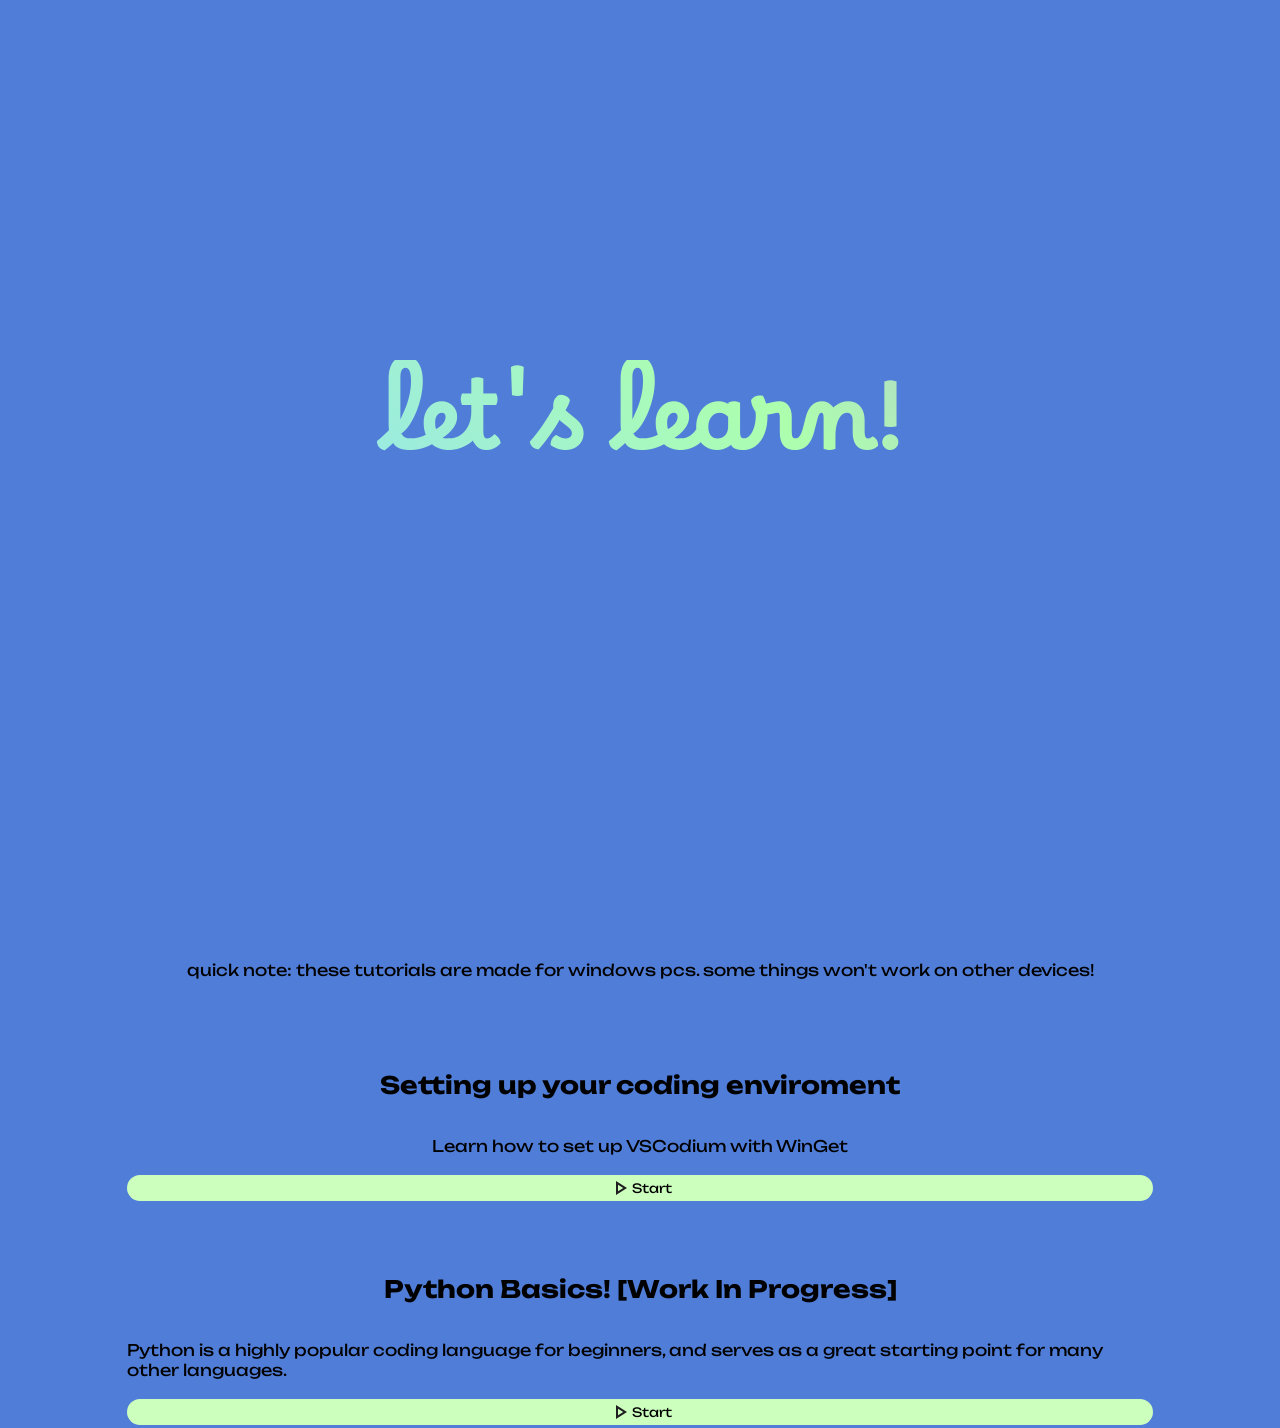
<file: index.html>
<!DOCTYPE html>
<html lang="en">
<head>
    <meta charset="UTF-8">
    <meta name="viewport" content="width=device-width, initial-scale=1.0">

    <link rel="stylesheet" href="/styles.css">

    <title>bloxxer.dev</title>
</head>
<body>
    <div id="center">
        <h1 id="hello">let's learn!</h1>
        <div id="projectarray">
            quick note: these tutorials are made for windows pcs. some things won't work on other devices!
            <br><br>
            <div class="project" id="Init">
                <h2 class="projectTitle">Setting up your coding enviroment</h2>
                <p class="projectDesc">
                    Learn how to set up VSCodium with WinGet
                </p>
                <button class="PButton LaunchButton" onclick="location.href='/init'">
                    <svg xmlns="http://www.w3.org/2000/svg" height="24px" viewBox="0 -960 960 960" width="24px" fill="#1f1f1f">
                        <path d="M320-200v-560l440 280-440 280Zm80-280Zm0 134 210-134-210-134v268Z"/>
                    </svg>
                    Start
                </button>
            </div>
            <div class="project" id="PY">
                <h2 class="projectTitle">Python Basics!   [Work In Progress]</h2>
                <p class="projectDesc">
                    Python is a highly popular coding language for beginners,
                    and serves as a great starting point for many other
                    languages. 
                </p>
                <button class="PButton LaunchButton" onclick="location.href='/lang/py'">
                    <svg xmlns="http://www.w3.org/2000/svg" height="24px" viewBox="0 -960 960 960" width="24px" fill="#1f1f1f">
                        <path d="M320-200v-560l440 280-440 280Zm80-280Zm0 134 210-134-210-134v268Z"/>
                    </svg>
                    Start
                </button>
            </div>
        </div>
    </div>
</body>
</html>
</file>
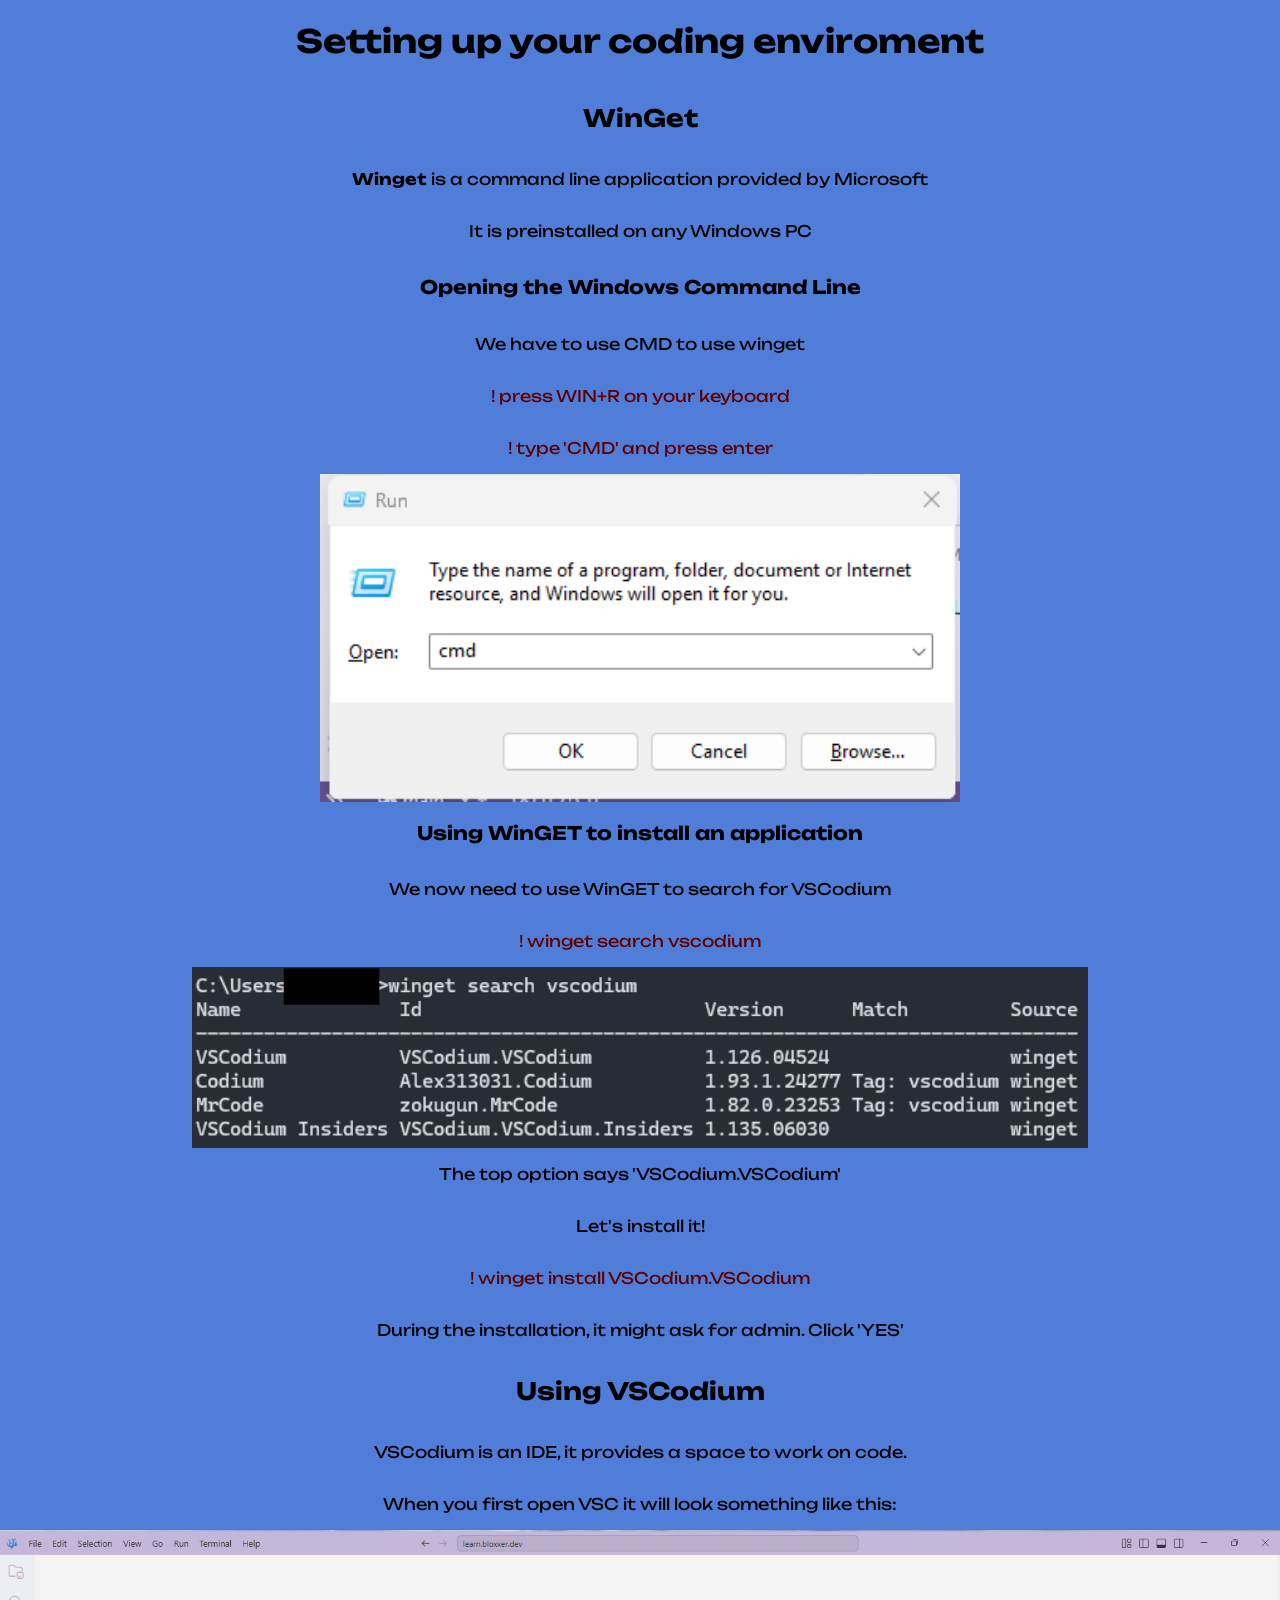
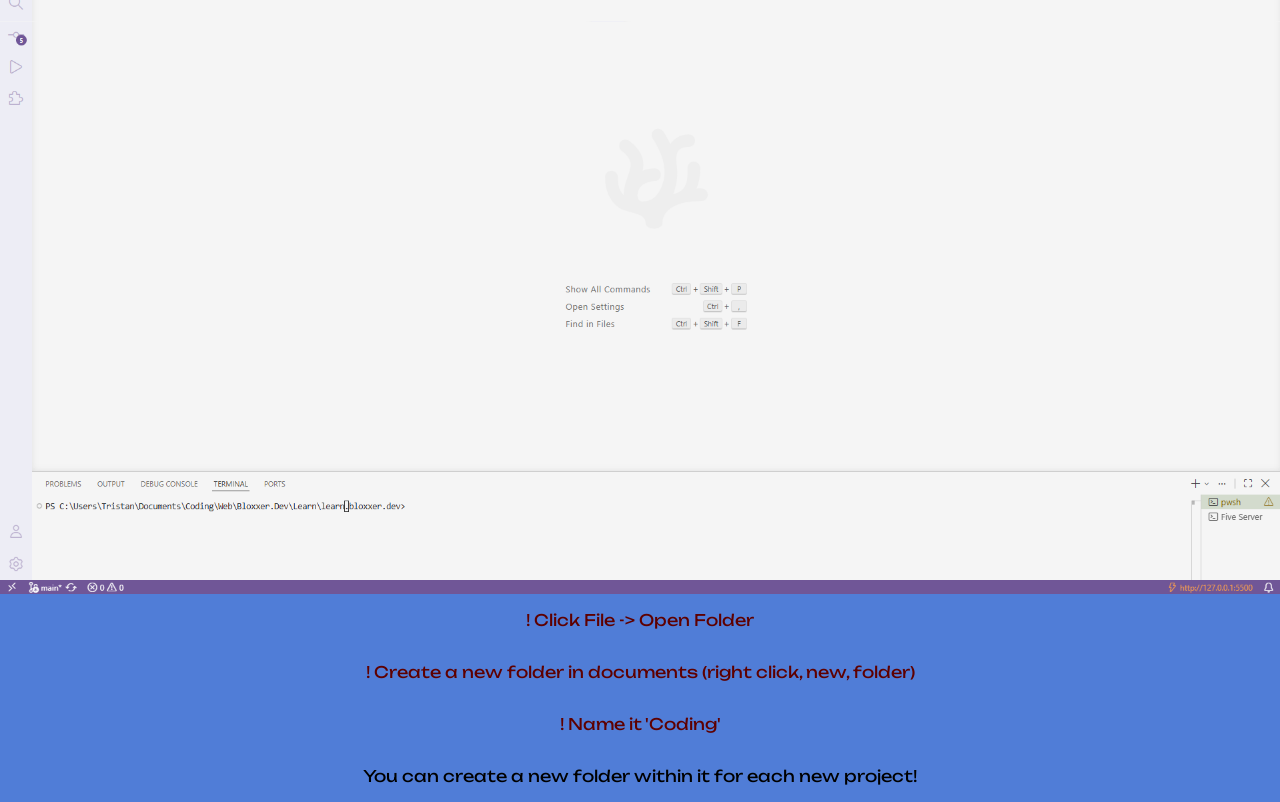
<file: init/index.html>
<!DOCTYPE html>
<html lang="en">
<head>
    <meta charset="UTF-8">
    <meta name="viewport" content="width=device-width, initial-scale=1.0">

    <link rel="stylesheet" href="/init/styles.css">

    <title>bloxxer.dev</title>
</head>
<body>
    <div id="center">
        <h1>Setting up your coding enviroment</h1>
        <h2>WinGet</h2>
        <p><b>Winget</b> is a command line application provided by Microsoft</p>
        <p>It is preinstalled on any Windows PC</p>
        <h3>Opening the Windows Command Line</h3>
        <p>We have to use CMD to use winget</p>
        <p style="color: rgb(94, 0, 0);"> ! press WIN+R on your keyboard</p>
        <p style="color: rgb(94, 0, 0);"> ! type 'CMD' and press enter</p>
        <img style="width: 50%;" src="/init/img/win+r.png">
        <h3>Using WinGET to install an application</h3>
        <p>We now need to use WinGET to search for VSCodium</p>
        <p style="color: rgb(94, 0, 0);"> ! winget search vscodium</p>
        <img style="width: 70%;" src="/init/img/search.png">
        <p>The top option says 'VSCodium.VSCodium'</p>
        <p>Let's install it!</p>
        <p style="color: rgb(94, 0, 0);"> ! winget install VSCodium.VSCodium</p>
        <p>During the installation, it might ask for admin. Click 'YES'</p>
        <h2>Using VSCodium</h2>
        <p>VSCodium is an IDE, it provides a space to work on code.</p>
        <p>When you first open VSC it will look something like this:</p>
        <img style="width: 100%;" src="/init/img/vsc.png">
        <p style="color: rgb(94, 0, 0);"> ! Click File -> Open Folder</p>
        <p style="color: rgb(94, 0, 0);"> ! Create a new folder in documents (right click, new, folder)</p>
        <p style="color: rgb(94, 0, 0);"> ! Name it 'Coding'</p>
        <p>You can create a new folder within it for each new project!</p>
    </div>
</body>
</html>
</file>
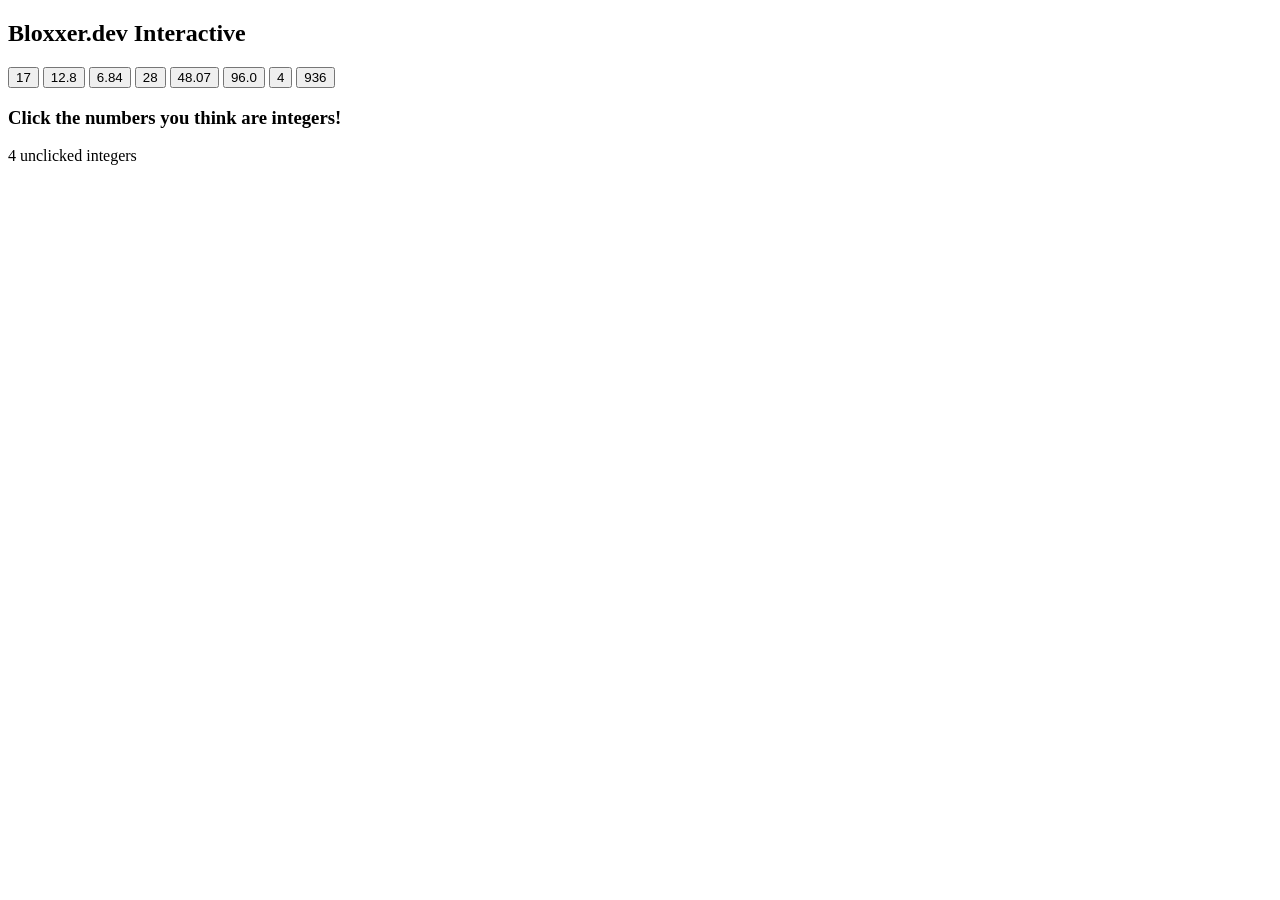
<file: Interactive.NOW/ClickInts/index.html>
<!DOCTYPE html>
<html lang="en">
<head>
    <meta charset="UTF-8">
    <meta name="viewport" content="width=device-width, initial-scale=1.0">
    <script src="/Interactive.NOW/ClickInts/inter.js" defer></script>
    <title>embed media player | bloxxer.dev</title>
</head>
<body>
    <h2>Bloxxer.dev Interactive</h2>

    <div id="Numarray">
        <button id="1" class="Correct" txt="Correct. 17 is an Int!">17</button>
        <button id="2" class="Incorrect" txt="Watch out! 12.8 is not an int.">12.8</button>
        <button id="3" class="Incorrect" txt="Wrong - 6.84 has a floating (decimal) point">6.84</button>
        <button id="4" class="Correct" txt="Yay! 28 is an integer">28</button>
        <button id="5" class="Incorrect" txt="Wront - 48.07 still has a floating point!">48.07</button>
        <button id="6" class="Incorrect" txt="Nope! ANY number in python with a floating point is a float, even if it is just 0">96.0</button>
        <button id="7" class="Correct" txt="Well done, 4 is an int">4</button>
        <button id="8" class="Correct" txt="Yes, 936 is an integer.">936</button>
    </div>
    <h3 id="Response">Click the numbers you think are integers!</h3>
    <p><span id="Left">4</span> unclicked integers</p>
</body>
</html>
</file>
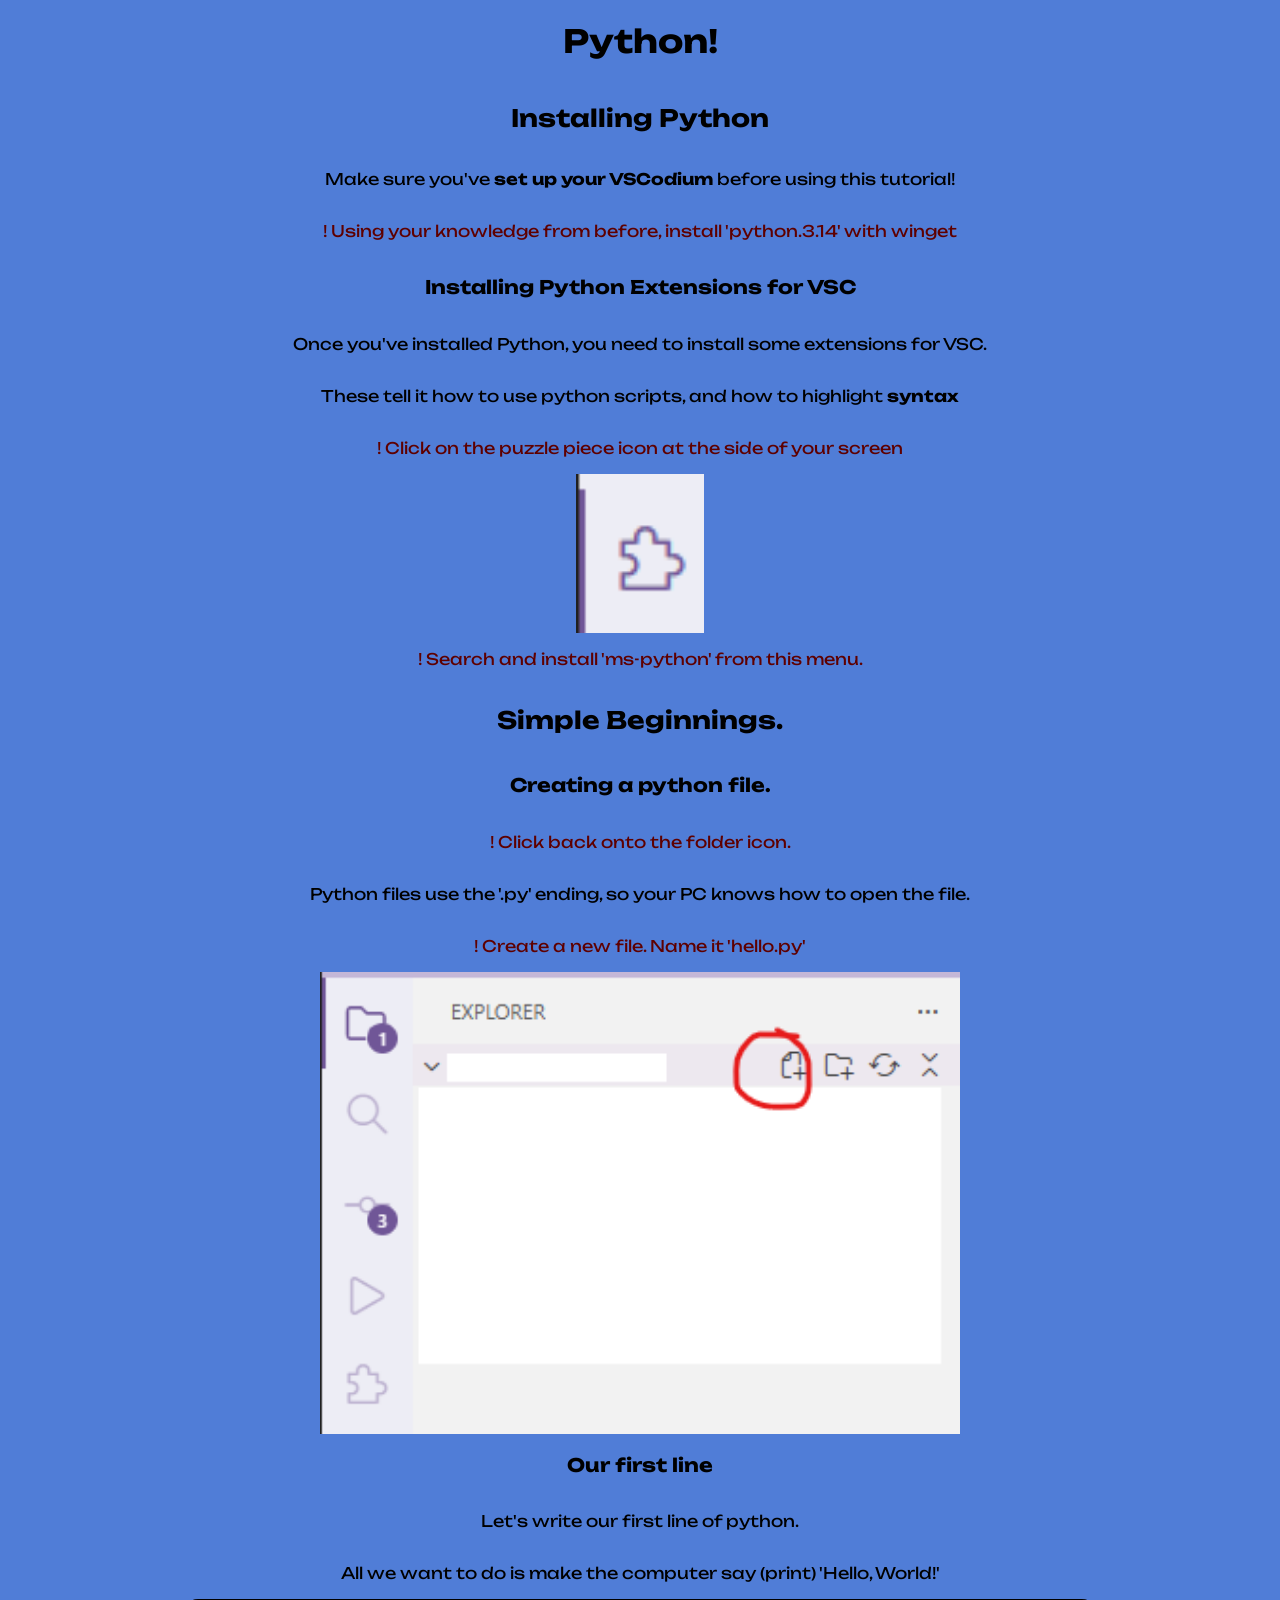
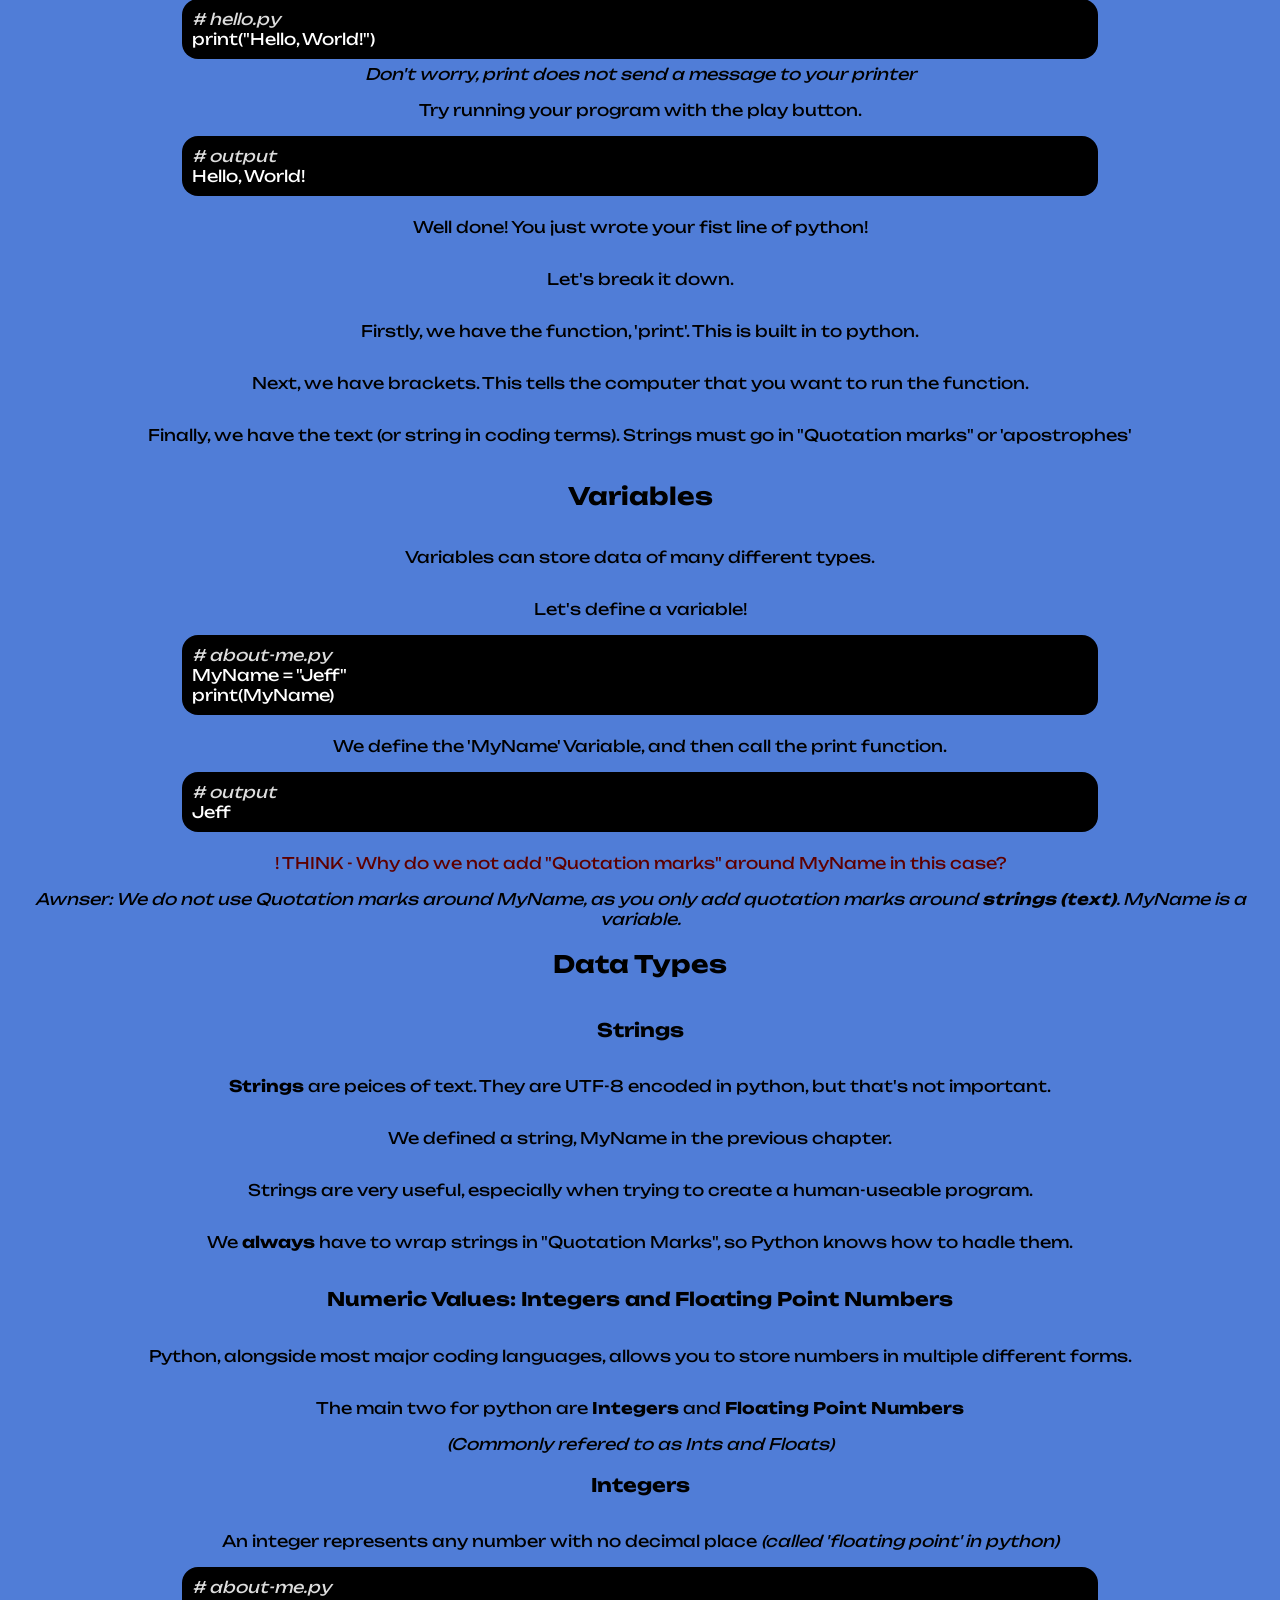
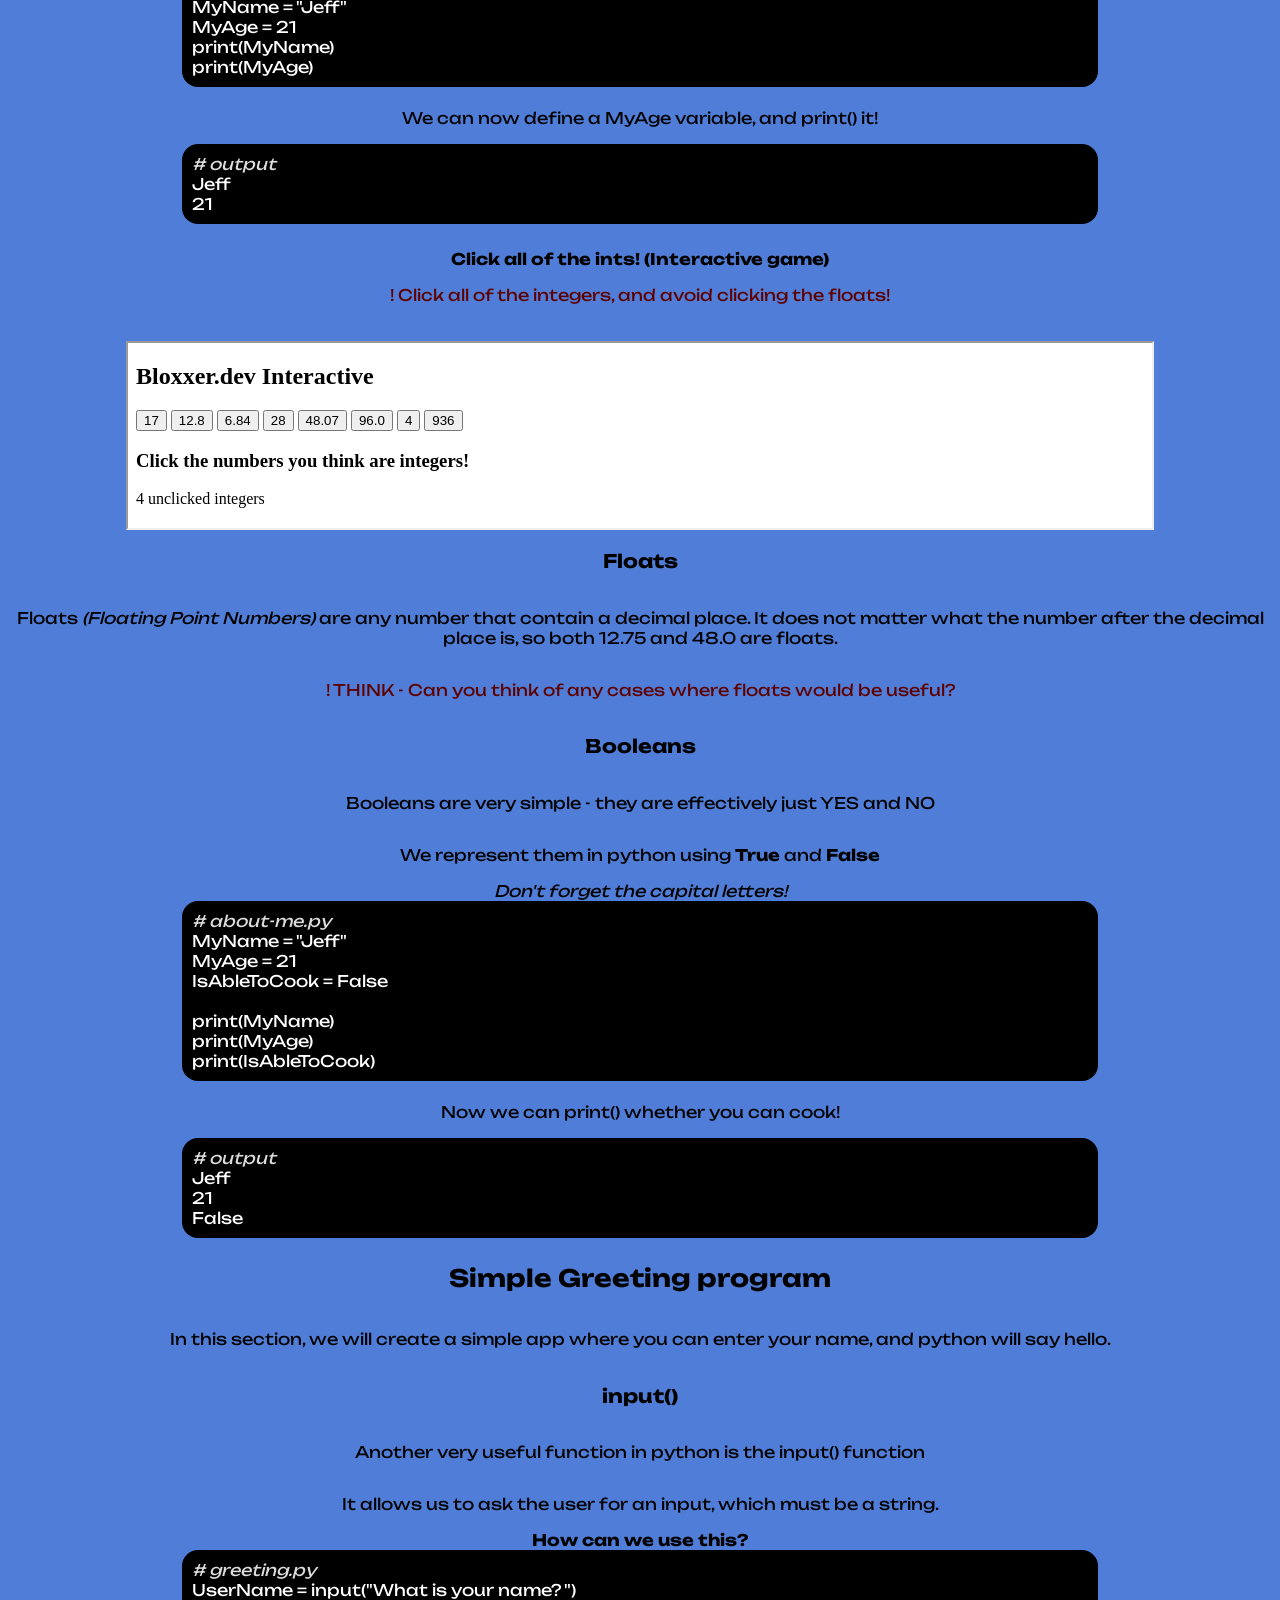
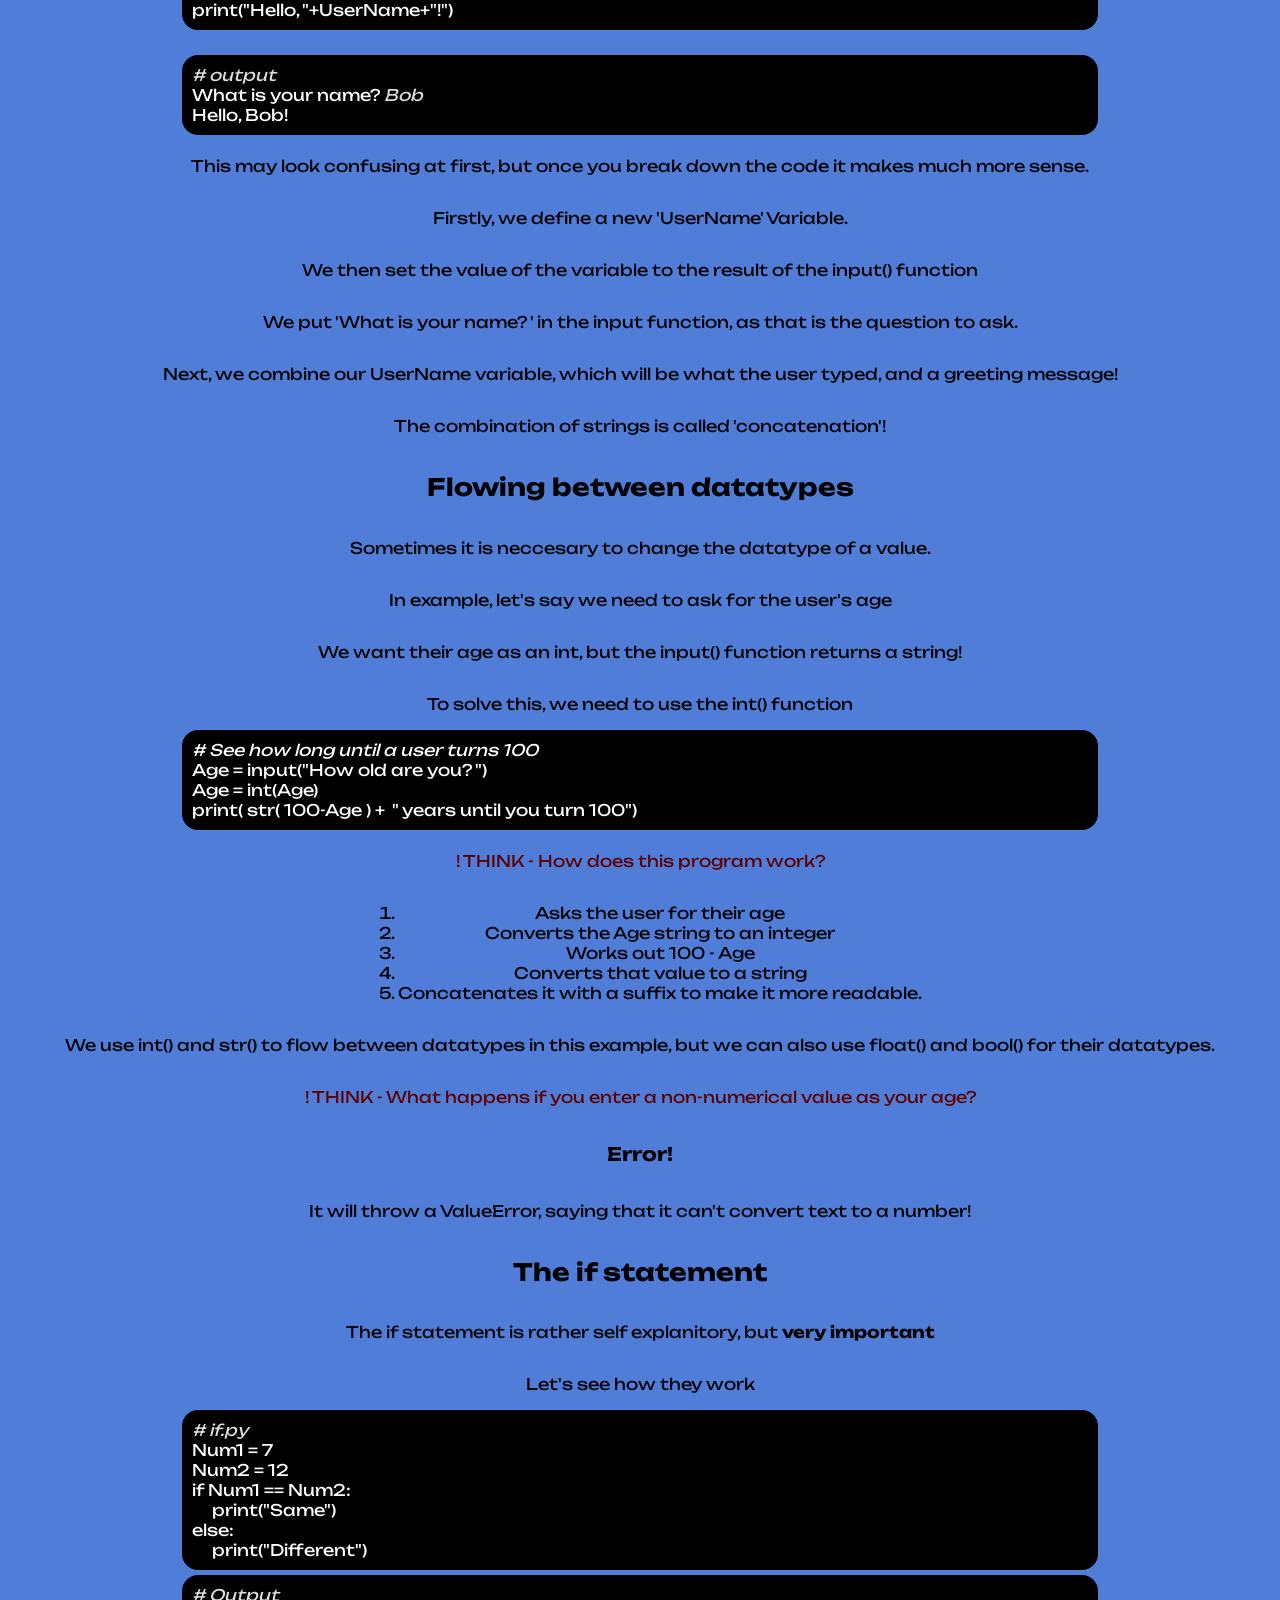
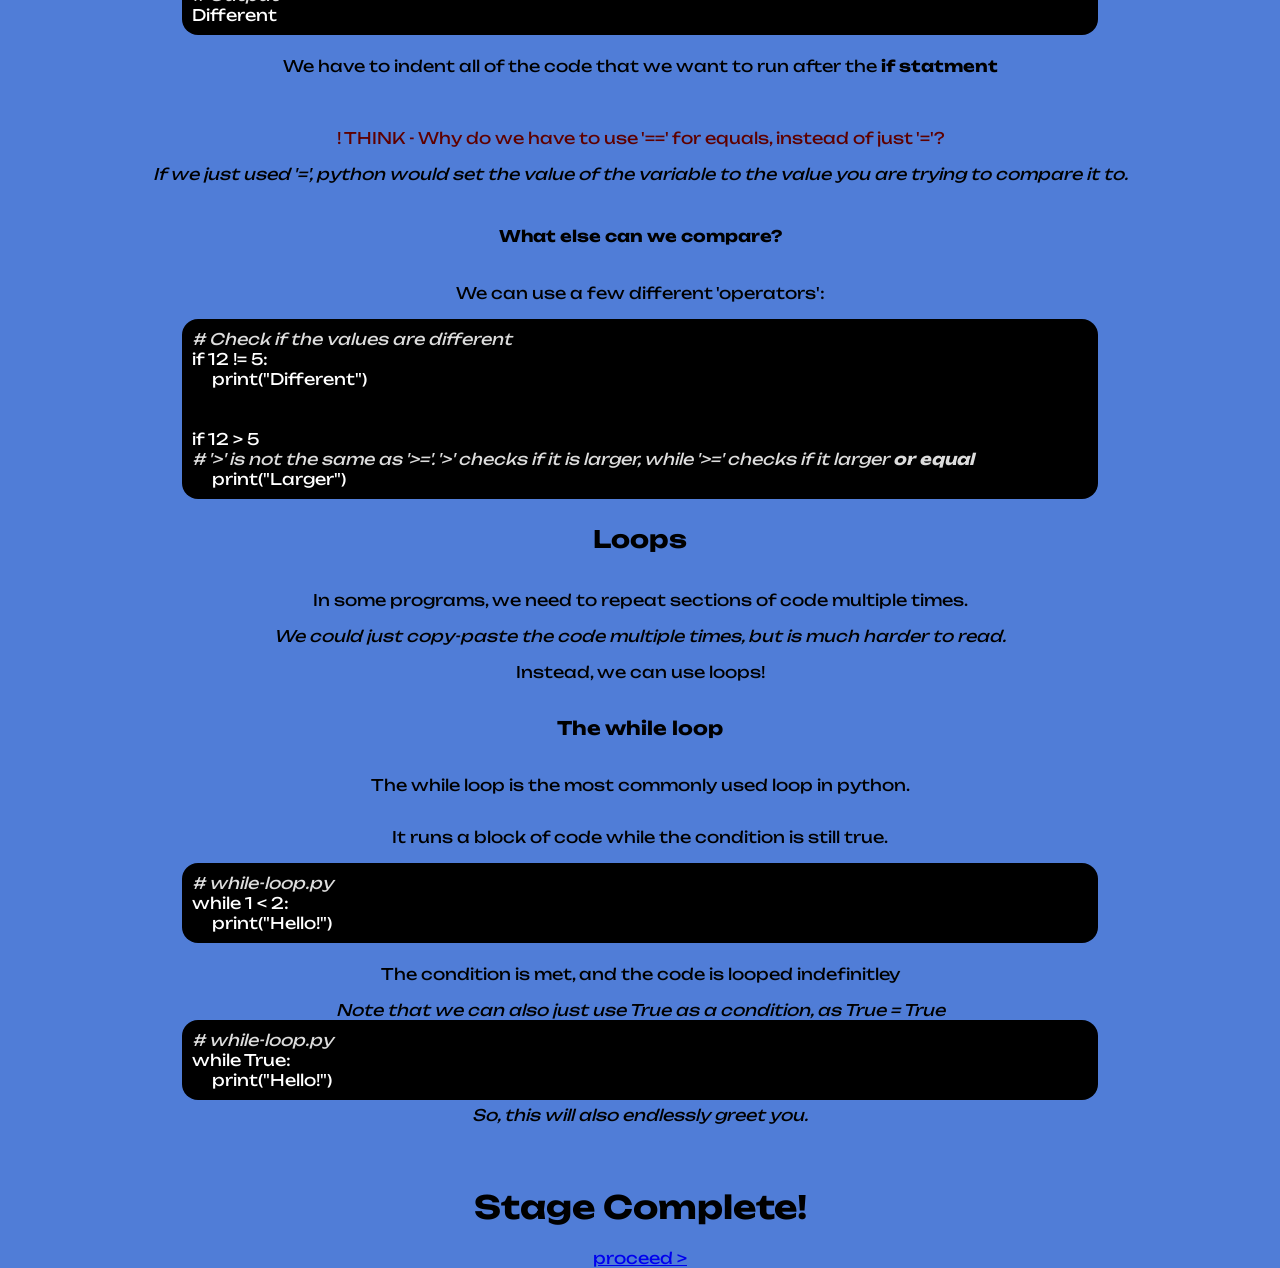
<file: lang/py/index.html>
<!DOCTYPE html>
<html lang="en">
<head>
    <meta charset="UTF-8">
    <meta name="viewport" content="width=device-width, initial-scale=1.0">

    <link rel="stylesheet" href="/lang/py/styles.css">

    <title>bloxxer.dev</title>
</head>
<body>
    <div id="center">
        <h1>Python!</h1>
        <h2>Installing Python</h2>
        <p>Make sure you've <b>set up your VSCodium</b> before using this tutorial!</p>
        <p style="color: rgb(94, 0, 0);"> ! Using your knowledge from before, install 'python.3.14' with winget</p>
        <!-- You should add a hint button in case they don't know -->
        <h3>Installing Python Extensions for VSC</h3>
        <p>Once you've installed Python, you need to install some extensions for VSC.</p>
        <p>These tell it how to use python scripts, and how to highlight <b>syntax</b></p>
        <p style="color: rgb(94, 0, 0);"> ! Click on the puzzle piece icon at the side of your screen</p>
        <img src="/lang/py/img/sidebar.png" style="width: 10%;">
        <p style="color: rgb(94, 0, 0);"> ! Search and install 'ms-python' from this menu.</p>
        <h2>Simple Beginnings.</h2>
        <h3>Creating a python file.</h3>
        <p style="color: rgb(94, 0, 0);"> ! Click back onto the folder icon.</p>
        <p>Python files use the '.py' ending, so your PC knows how to open the file.</p>
        <p style="color: rgb(94, 0, 0);"> ! Create a new file. Name it 'hello.py'</p>
        <img src="/lang/py/img/newfile.png" style="width: 50%;">
        <h3>Our first line</h3>
        <p>Let's write our first line of python.</p>
        <p>All we want to do is make the computer say (print) 'Hello, World!'</p>
        <div class="CodeBox">
            <i class="head"># hello.py</i>
            print("Hello, World!")
        </div>
        <i>Don't worry, print does not send a message to your printer</i>
        <p>Try running your program with the play button.</p>
        <div class="CodeBox">
            <i class="head"># output </i>
            Hello, World!
        </div>
        <p>Well done! You just wrote your fist line of python!</p>
        <p>Let's break it down.</p>
        <p>Firstly, we have the function, 'print'. This is built in to python.</p>
        <p>Next, we have brackets. This tells the computer that you want to run the function.</p>
        <p>Finally, we have the text (or string in coding terms). Strings must go in "Quotation marks" or 'apostrophes'</p>
        <h2>Variables</h2>
        <p>Variables can store data of many different types.</p>
        <p>Let's define a variable!</p>
        <div class="CodeBox">
            <i class="head"># about-me.py</i>
            <z>MyName = "Jeff"</z>
            <z>print(MyName)</z>
        </div>
        <p>We define the 'MyName' Variable, and then call the print function.</p>
        <div class="CodeBox">
            <i class="head"># output </i>
            Jeff
        </div>
        <p style="color: rgb(94, 0, 0);"> ! THINK - Why do we not add "Quotation marks" around MyName in this case?</p>
        <i>Awnser: We do not use Quotation marks around MyName, as you only add quotation marks around <b>strings (text)</b>. MyName is a variable.</i>
        <h2>Data Types</h2>
        <h3>Strings</h3>
        <p><b>Strings</b> are peices of text. They are UTF-8 encoded in python, but that's not important.</p>
        <p>We defined a string, MyName in the previous chapter.</p>
        <p>Strings are very useful, especially when trying to create a human-useable program.</p>
        <p>We <b>always</b> have to wrap strings in "Quotation Marks", so Python knows how to hadle them.</p>
        <h3>Numeric Values: Integers and Floating Point Numbers</h3>
        <p>Python, alongside most major coding languages, allows you to store numbers in multiple different forms.</p>
        <p>The main two for python are <b>Integers</b> and <b>Floating Point Numbers</b></p>
        <i>(Commonly refered to as Ints and Floats)</i>

        <h3>Integers</h3>
<p>An integer represents any number with no decimal place <i>(called 'floating point' in python)</i></p>

        <div class="CodeBox">
            <i class="head"># about-me.py</i>
            <z>MyName = "Jeff"</z>
            <z>MyAge = 21</z>
            <z>print(MyName)</z>
            <z>print(MyAge)</z>
        </div>
        <p>We can now define a MyAge variable, and print() it!</p>
        <div class="CodeBox">
            <i class="head"># output </i>
            Jeff
            <z>21</z>
        </div>
        <br>
        <b>Click all of the ints! (Interactive game)</b>
                <p style="color: rgb(94, 0, 0);"> ! Click all of the integers, and avoid clicking the floats!</p>
        <br>
        <iframe src="/Interactive.NOW/ClickInts" id="InteractiveElement" style="width: 80%; height: 185px; background-color: white;"></iframe>

        <h3>Floats</h3>
        <p>Floats <i>(Floating Point Numbers)</i> are any number that contain a decimal place. It does not matter what
        the number after the decimal place is, so both 12.75 and 48.0 are floats.</p>
        <p style="color: rgb(94, 0, 0);"> ! THINK - Can you think of any cases where floats would be useful?</p>
        <h3>Booleans</h3>
        <p>Booleans are very simple - they are effectively just YES and NO</p>
        <p>We represent them in python using <b>True</b> and <b>False</b></p>
        <i>Don't forget the capital letters!</i>
        <div class="CodeBox">
            <i class="head"># about-me.py</i>
            <z>MyName = "Jeff"</z>
            <z>MyAge = 21</z>
            <z>IsAbleToCook = False</z>
            <br>
            <z>print(MyName)</z>
            <z>print(MyAge)</z>
            <z>print(IsAbleToCook)</z>
        </div>
        <p>Now we can print() whether you can cook!</p>
        <div class="CodeBox">
            <i class="head"># output </i>
            Jeff
            <z>21</z>
            <z>False</z>
        </div>
        <h2>Simple Greeting program</h2>
        <p>In this section, we will create a simple app where you can enter your name, and python will say hello.</p>
        <h3>input()</h3>
        <p>Another very useful function in python is the input() function</p>
        <p>It allows us to ask the user for an input, which must be a string.</p>
        <b>How can we use this?</b>
        <div class="CodeBox">
            <i class="head"># greeting.py</i>
            <z>UserName = input("What is your name? ")</z>
            <z>print("Hello, "+UserName+"!")</z>
        </div>
        <br>
        <div class="CodeBox">
            <i class="head"># output </i>
            <z>What is your name? <i class="head">Bob</i></z>
            <z>Hello, Bob!</z>
        </div>
        <p>This may look confusing at first, but once you break down the code it makes much more sense.</p>
        <p>Firstly, we define a new 'UserName' Variable.</p>
        <p>We then set the value of the variable to the result of the input() function</p>
        <p>We put 'What is your name? ' in the input function, as that is the question to ask.</p>
        <p>Next, we combine our UserName variable, which will be what the user typed, and a greeting message!</p>
        <p>The combination of strings is called 'concatenation'!</p>
        <h2>Flowing between datatypes</h2>
        <p>Sometimes it is neccesary to change the datatype of a value.</p>
        <p>In example, let's say we need to ask for the user's age</p>
        <p>We want their age as an int, but the input() function returns a string!</p>
        <p>To solve this, we need to use the int() function</p>
        <div class="CodeBox">
            <i class="header"># See how long until a user turns 100</i>
            <z>Age = input("How old are you? ")</z>
            <z>Age = int(Age)</z>
            <z>print( str( 100-Age ) +  " years until you turn 100")</z>
        </div>
        <p style="color: rgb(94, 0, 0);"> ! THINK - How does this program work?</p>
        <ol>
            <li>Asks the user for their age</li>
            <li>Converts the Age string to an integer</li>
            <li>Works out 100 - Age</li>
            <li>Converts that value to a string</li>
            <li>Concatenates it with a suffix to make it more readable.</li>
        </ol>
        <p>We use int() and str() to flow between datatypes in this example, but we can 
            also use float() and bool() for their datatypes.
        </p>

        <p style="color: rgb(94, 0, 0);"> ! THINK - What happens if you enter a non-numerical value as your age?</p>
        
        <h3>Error!</h3>
        <p>It will throw a ValueError, saying that it can't convert text to a number!</p>

        <h2>The if statement</h2>
        <p>The if statement is rather self explanitory, but <b>very important</b></p>
        <p>Let's see how they work</p>
        <div class="CodeBox">
            <i class="head"># if.py</i>
            <z>Num1 = 7</z>
            <z>Num2 = 12</z>
            <z>if Num1 == Num2:</z>
            <z>     print("Same")</z>
            <z>else:</z>
            <z>     print("Different")</z>
        </div>
        <div class="CodeBox">
            <i class="head"># Output</i>
            <z>Different</z>
        </div>
        <p>We have to indent all of the code that we want to run after the <b>if statment</b></p>
        <br>
        <p style="color: rgb(94, 0, 0);"> ! THINK - Why do we have to use '==' for equals, instead of just '='?</p>
        <i>If we just used '=', python would set the value of the variable to the value you are trying to compare it to.</i>
        <br>
        <h4>What else can we compare?</h4>
        <p>We can use a few different 'operators':</p>
        <div class="CodeBox">
            <i class="head"># Check if the values are different</i>
            <z>if 12 != 5:</z>
            <z>     print("Different")</z>
            <z><br></z><br>
            <z>if 12 > 5</z>
            <i class="head"># '>' is not the same as '>='. '>' checks if it is larger, while '>=' checks if it larger <b>or equal</b></i>
            <z>     print("Larger")</z>
        </div>
        

        <h2>Loops</h2>
        <p>In some programs, we need to repeat sections of code multiple times.</p>
        <i>We could just copy-paste the code multiple times, but is much harder to read.</i>
        <p>Instead, we can use loops!</p>

        <h3>The while loop</h3>
        <p>The while loop is the most commonly used loop in python.</p>
        <p>It runs a block of code while the condition is still true.</p>

        <div class="CodeBox">
            <i class="head"># while-loop.py</i>
            <z>while 1 < 2:</z>
            <z>     print("Hello!")</z>
            <z></z>
        </div>

        <p>The condition is met, and the code is looped indefinitley</p>

        <i>Note that we can also just use True as a condition, as True = True</i>
        <div class="CodeBox">
            <i class="head"># while-loop.py</i>
            <z>while True:</z>
            <z>     print("Hello!")</z>
            <z></z>
        </div>
        <i>So, this will also endlessly greet you.</i>
        <br>
        <br>
        <h1>Stage Complete!</h1> <a href="/lang/py/stage2.html">proceed ></a>
    </div>
</body>
</html>
</file>
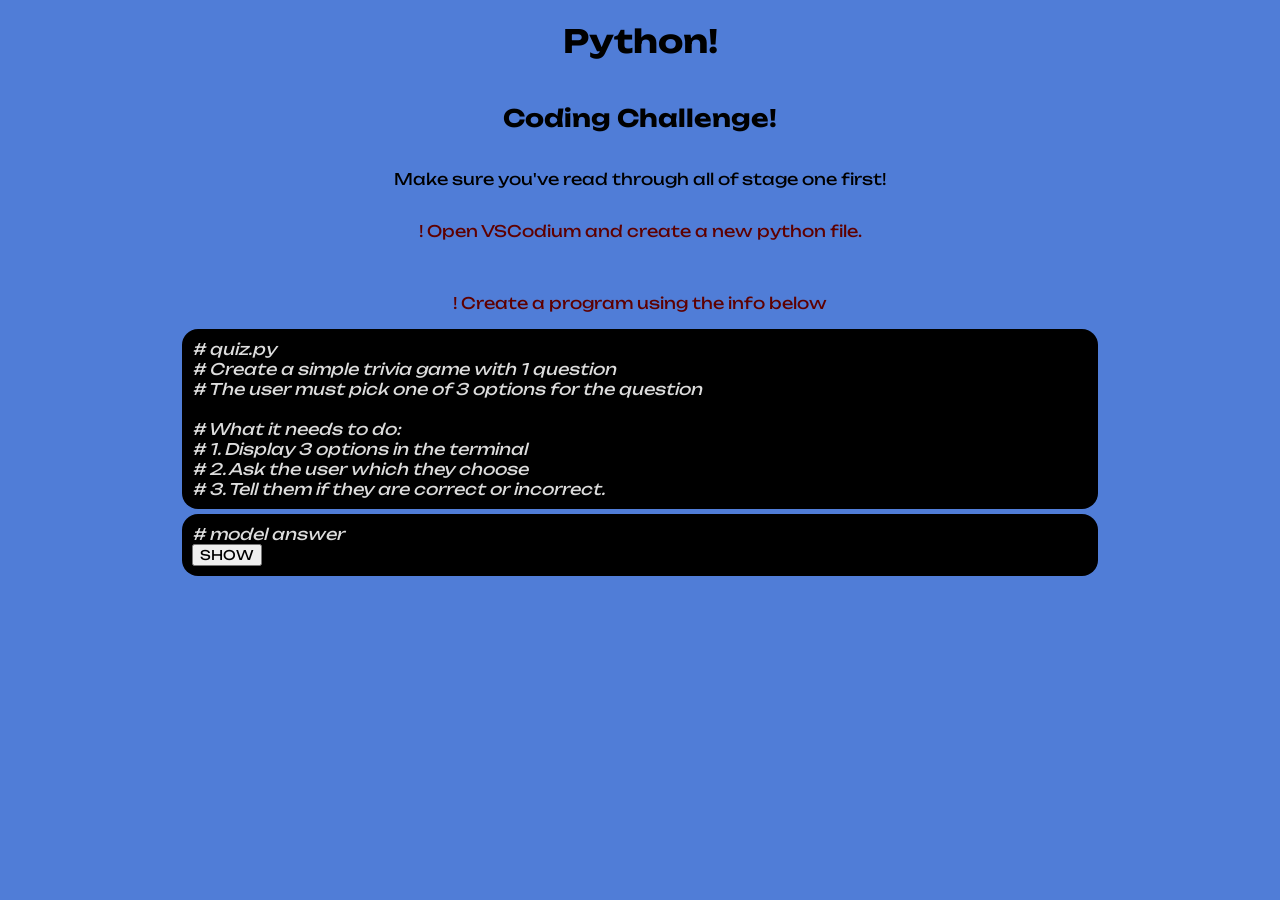
<file: lang/py/stage2.html>
<!DOCTYPE html>
<html lang="en">
<head>
    <meta charset="UTF-8">
    <meta name="viewport" content="width=device-width, initial-scale=1.0">

    <link rel="stylesheet" href="/lang/py/styles.css">
    <script src="/lang/py/s2helper.js" defer></script>

    <title>bloxxer.dev</title>
</head>
<body>
    <div id="center">
        <h1>Python!</h1>
        <h2>Coding Challenge!</h2>
        <p>Make sure you've read through all of stage one first!</p>

        <p style="color: rgb(94, 0, 0);"> ! Open VSCodium and create a new python file.</p>
        <br>
        <p style="color: rgb(94, 0, 0);"> ! Create a program using the info below</p>
        <div class="CodeBox">
            <i class="head"># quiz.py</i>
            <i class="head"># Create a simple trivia game with 1 question</i>
            <i class="head"># The user must pick one of 3 options for the question</i>
            <z><br></z>
            <i class="head"># What it needs to do:</i>
            <i class="head"># 1. Display 3 options in the terminal</i>
            <i class="head"># 2. Ask the user which they choose</i>
            <i class="head"># 3. Tell them if they are correct or incorrect.</i>
        </div>

        <div class="CodeBox" id="quizcode">
            <i class="head"># model answer</i>
            <button id="showquiz">SHOW</button>
        </div>
    </div>
</body>
</html>
</file>
<file: styles.css>
@import url('https://fonts.googleapis.com/css2?family=Borel&display=swap');
@import url('https://fonts.googleapis.com/css2?family=Unbounded:wght@200..900&display=swap');

body {
    padding: 0px;
    margin: 0px;
    animation: down2earth;
    animation-range: 0% 100%;
    animation-timeline: view();
    transition: 0.3s ease-in-out;
    background-color: hsl(220, 63%, 58%);
}

@keyframes down2earth {
    from{
        background-color: hsl(220, 68%, 94%);
    }
    to{
        background-color: hsl(219, 53%, 49%);
    }
}

p, h2, div, button {
    font-family: "Unbounded";
}

#hello {
    font-family: "Borel", sans-serif;
    margin-top: 40vh;
    font-size: 10vh;
    text-align: center;

    background-image: linear-gradient(45deg, #90dfff, #adffad, #bc88ff);
    background-size: 200% 200%;
    background-clip: text;
    -webkit-background-clip: text;
    -webkit-text-fill-color: transparent;

    animation: escape, rainbow-bg 4s ease-in-out infinite;
    animation-timeline: view(), auto;
    animation-range: 50% 100%, normal;
}

@keyframes rainbow-bg {
    0%, 100% { background-position: 0% 50%; }
    50%      { background-position: 100% 50%; }
}

@keyframes escape {
    from {
        opacity: 100%;
    }
    to {
        opacity: 0%;
        scale: 50%;
    }
}


#center {
    width: 100%;
    height: 100%;
    position: relative;
    display: flex;
    justify-content: center;
    align-items: center;
    flex-direction: column;
}

#projectarray {
    margin-top: 40vh;
    display: flex;
    align-items: center;
    justify-content: center;
    flex-direction: column;
}

.project {
    margin-top: 50px;
    width: 90%;
    display: flex;
    flex-direction: column;
    align-items: center;
    justify-content: center;
}

.PButton {
    display: flex;
    align-items: center;
    justify-content: center;
    border: none;
    margin: 3px;
    border-radius: 100rem;
    width: 100%;
    transition: 0.1s ease-in-out;
    font-size: 80%;
}

.PButton:hover {
    width: 105%;
    font-size: 85%;
    font-weight: bold;
}

.LaunchButton {
    background-color: rgb(204, 255, 190);
}

.DownloadButton {
    background-color: rgb(204, 255, 190);
}

.SiteButton {
    background-color: rgb(190, 233, 255);
}
</file>
<file: init/styles.css>
@import url('https://fonts.googleapis.com/css2?family=Borel&display=swap');
@import url('https://fonts.googleapis.com/css2?family=Unbounded:wght@200..900&display=swap');

body {
    padding: 0px;
    margin: 0px;
    animation: down2earth;
    animation-range: 0% 100%;
    animation-timeline: view();
    transition: 0.3s ease-in-out;
    background-color: hsl(220, 63%, 58%);
}

@keyframes down2earth {
    from{
        background-color: hsl(220, 68%, 94%);
    }
    to{
        background-color: hsl(219, 53%, 49%);
    }
}

p, h2, div, button {
    font-family: "Unbounded";
    text-align: center;
}

#center {
    width: 100%;
    height: 100%;
    position: relative;
    display: flex;
    justify-content: center;
    align-items: center;
    flex-direction: column;
    text-align: center;
}
</file>
<file: lang/py/styles.css>
@import url('https://fonts.googleapis.com/css2?family=Borel&display=swap');
@import url('https://fonts.googleapis.com/css2?family=Unbounded:wght@200..900&display=swap');

body {
    padding: 0px;
    margin: 0px;
    animation: down2earth;
    animation-range: 0% 100%;
    animation-timeline: view();
    transition: 0.3s ease-in-out;
    background-color: hsl(220, 63%, 58%);
}

@keyframes down2earth {
    from{
        background-color: hsl(220, 68%, 94%);
    }
    to{
        background-color: hsl(219, 53%, 49%);
    }
}

p, h2, div, button {
    font-family: "Unbounded";
    text-align: center;
}

#center {
    width: 100%;
    height: 100%;
    position: relative;
    display: flex;
    justify-content: center;
    align-items: center;
    flex-direction: column;
    text-align: center;
}

.CodeBox {
    display: flex;
    width: 70vw;
    background-color: black;
    color: white;
    padding: 10px;
    flex-direction: column;
    align-items: baseline;
    border-radius: 1rem;
    margin-bottom: 5px;
}

.CodeBox .head {
    color: gainsboro;
}

.CodeBox z {
    white-space-collapse: preserve;
}
</file>
